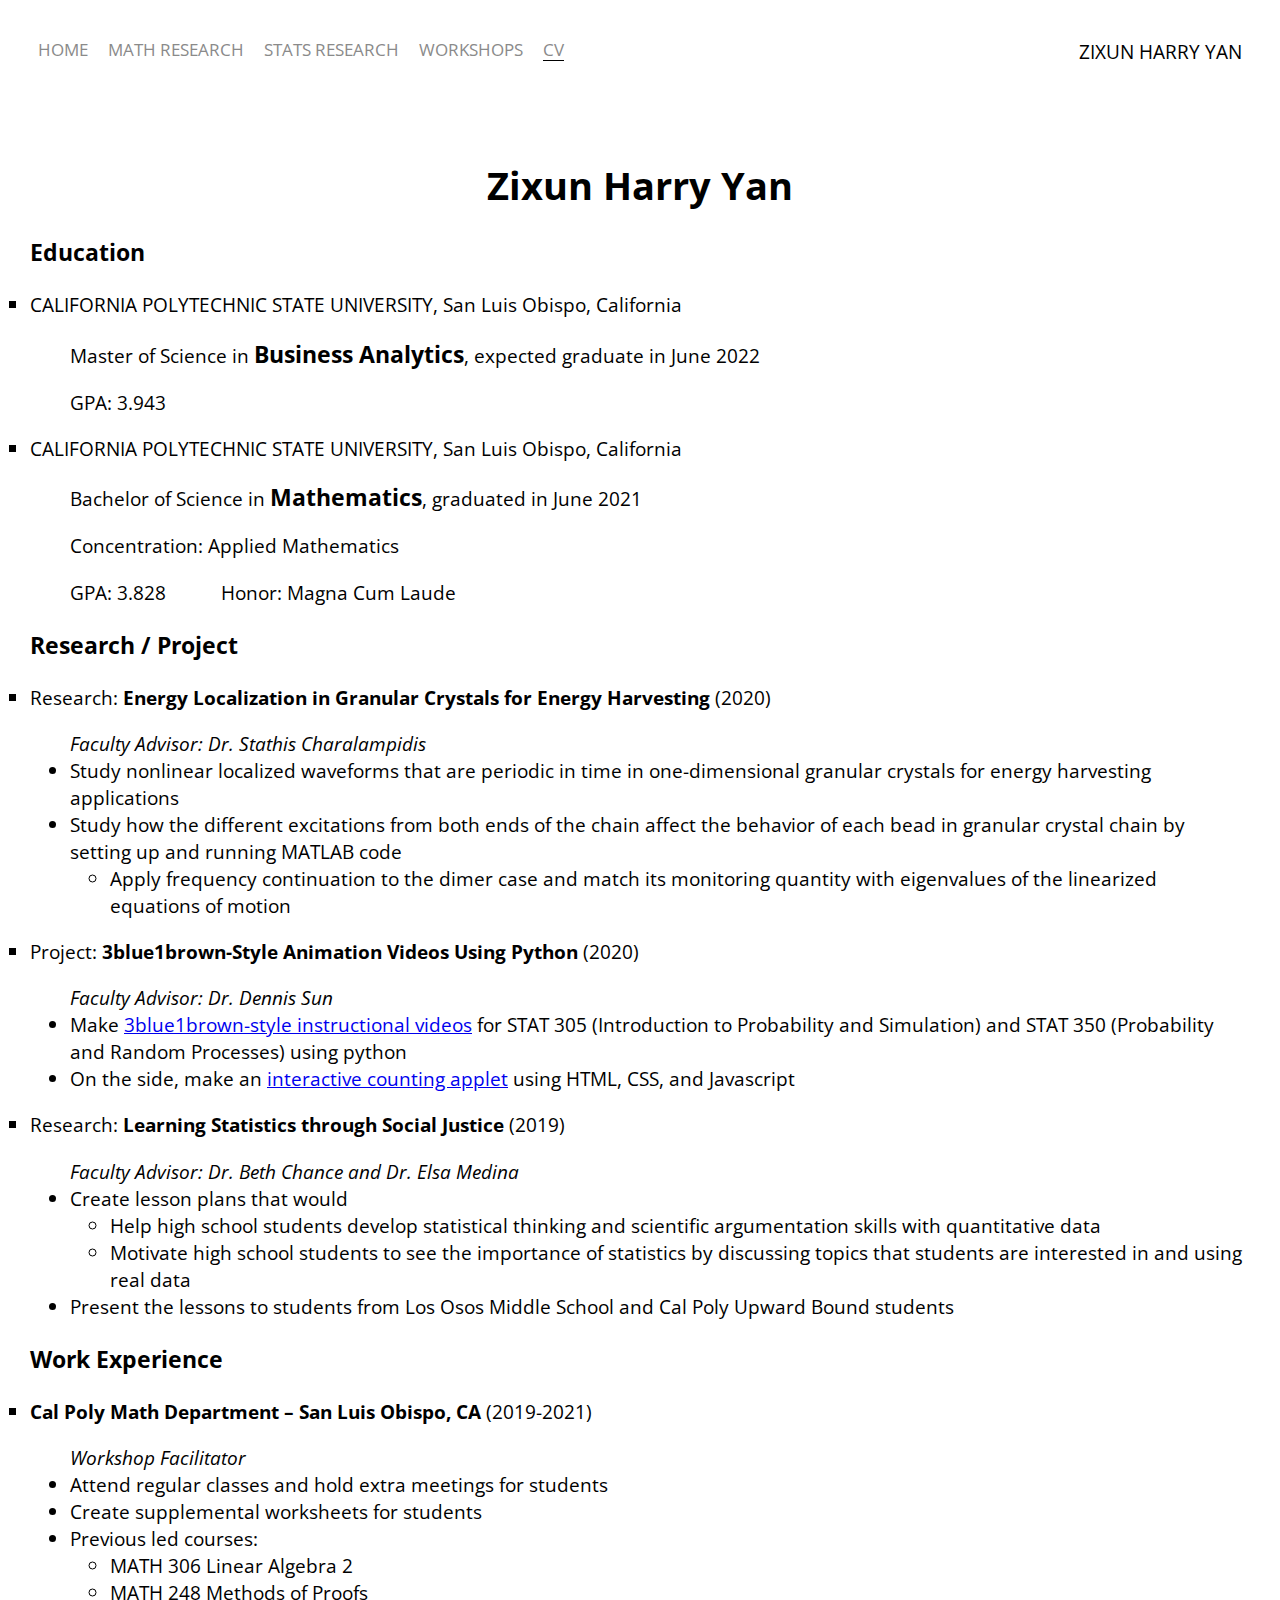
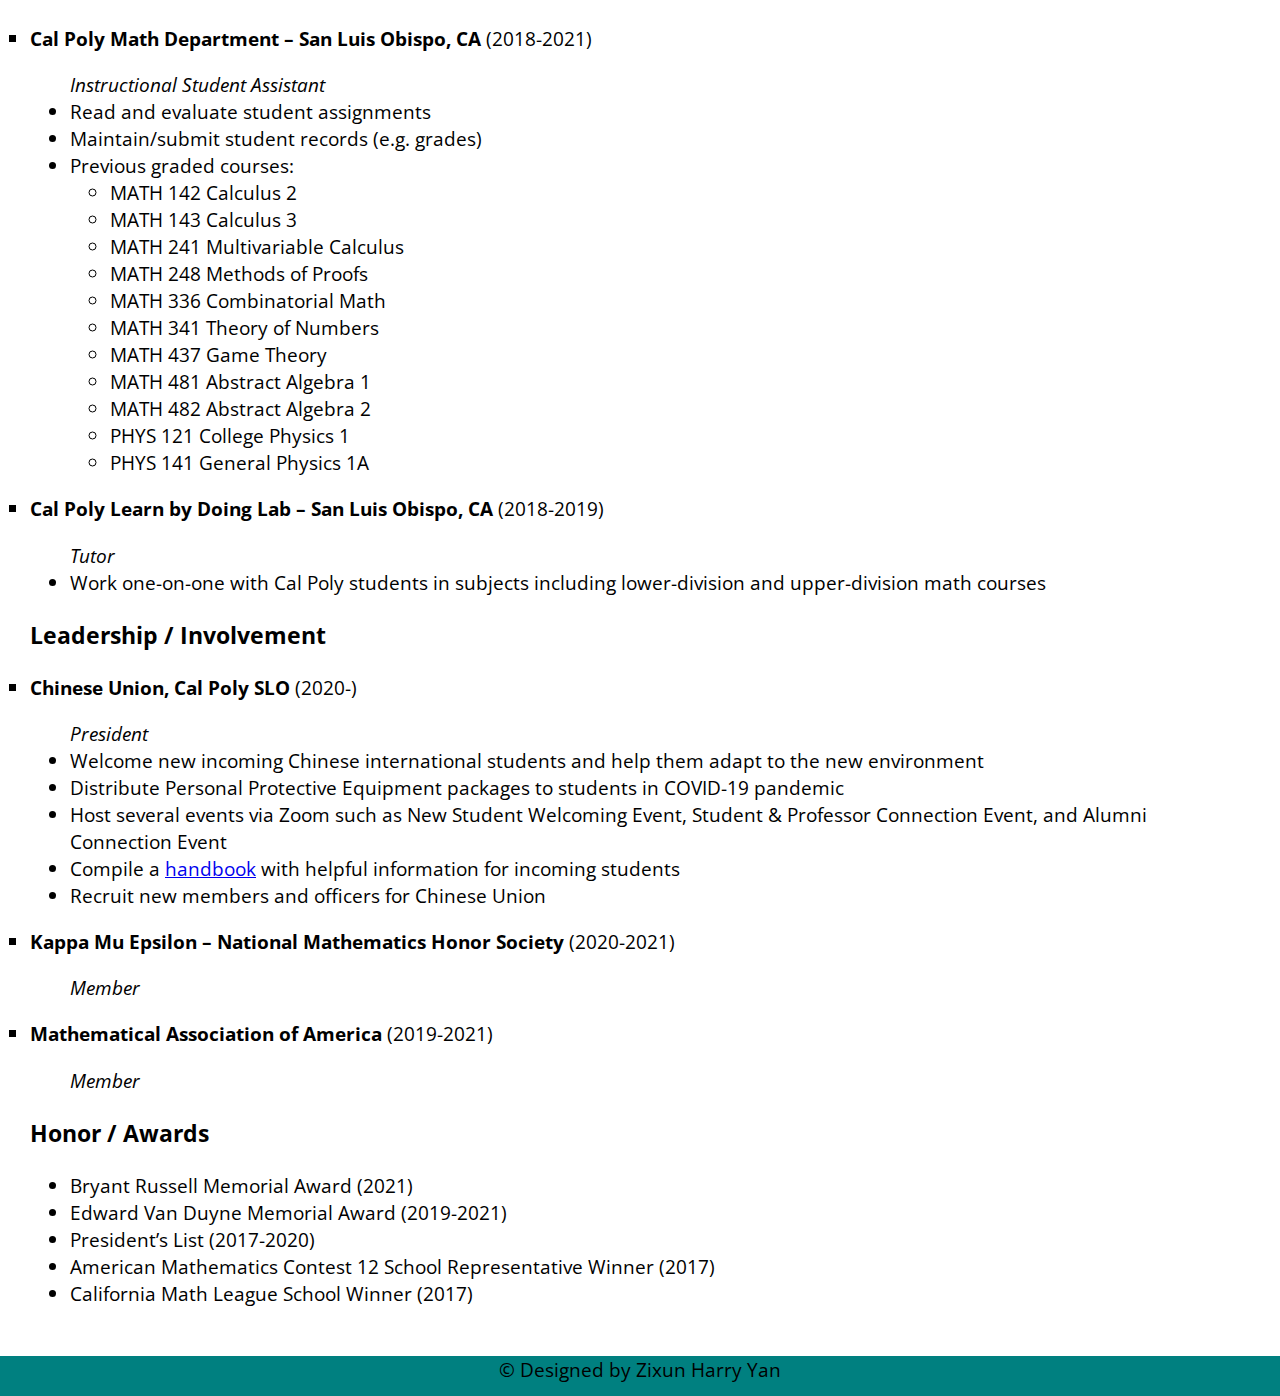
<file: about.html>
<!DOCTYPE html>
<html lang="en">
<head>
    <meta charset="UTF-8">
    <title>CV</title>
    <link rel="stylesheet" href="styles.css">
    <link rel="preconnect" href="https://fonts.googleapis.com">
    <link rel="preconnect" href="https://fonts.gstatic.com" crossorigin>
    <link href="https://fonts.googleapis.com/css2?family=Lato&family=Open+Sans+Condensed:wght@300&family=Oswald:wght@300&family=Roboto:wght@300&display=swap" rel="stylesheet">
</head>
<body>
    <div class="container">
        <div class="nav-wrapper">
            <div class="left-side">
                <div class="nav-link-wrapper">
                    <a href="index.html">Home</a>
                </div>
                <div class="nav-link-wrapper">
                    <a href="math.html">Math Research</a>
                </div>
                <div class="nav-link-wrapper">
                    <a href="stats.html">Stats Research</a>
                </div>
                <div class="nav-link-wrapper">
                    <a href="workshop.html">Workshops</a>
                </div>
                <div class="nav-link-wrapper active-nav-link">
                    <a href="about.html">CV</a>
                </div>
            </div>

            <div class="right-side">
                <div class="brand">
                    <div>ZIXUN HARRY YAN</div>
                </div>
            </div>
        </div>

        <div class="content-wrapper">
            <div class="profile-content-wrapper">
                <div class="name">
                    <h1>Zixun Harry Yan</h1>
                </div>
                <p class="larger-font"><b>Education</b></p>
                <li class="square">CALIFORNIA POLYTECHNIC STATE UNIVERSITY, San Luis Obispo, California</li>
                <ul class="a">Master of Science in <b class="larger-font">Business Analytics</b>, expected graduate in June 2022</ul>
                <ul class="a">GPA: 3.943</ul>
                <li class="square">CALIFORNIA POLYTECHNIC STATE UNIVERSITY, San Luis Obispo, California</li>
                <ul class="a">Bachelor of Science in <b class="larger-font">Mathematics</b>, graduated in June 2021</ul>
                <ul class="a">Concentration: Applied Mathematics</ul>
                <ul class="a">GPA: 3.828 <p class="space">Honor: Magna Cum Laude</p></ul>

                <p class="larger-font"><b>Research / Project</b></p>
                <li class="square">Research: <b>Energy Localization in Granular Crystals for Energy Harvesting</b> (2020)
                <ul><i>Faculty Advisor: Dr. Stathis Charalampidis</i>
                <li>Study nonlinear localized waveforms that are periodic in time in one-dimensional granular
                    crystals for energy harvesting applications</li>
                <li>Study how the different excitations from both ends of the chain affect the behavior of
                    each bead in granular crystal chain by setting up and running MATLAB code
                <ul class="circle"><li>Apply frequency continuation to the dimer case and match its monitoring
                    quantity with eigenvalues of the linearized equations of motion</li>
                </li></ul>
                </li></ul>

                <li class="square">Project: <b>3blue1brown-Style Animation Videos Using Python</b> (2020)
                <ul><i>Faculty Advisor: Dr. Dennis Sun</i>
                <li>Make <a href="https://dlsun.github.io/probability/">3blue1brown-style instructional videos</a> for STAT 305 (Introduction to Probability
                    and Simulation) and STAT 350 (Probability and Random Processes) using python</li>
                <li>On the side, make an <a href="https://dlsun.github.io/stat-apps/combinatorics.html">interactive counting applet</a> using HTML, CSS, and Javascript
                </li></ul>

                <li class="square">Research: <b>Learning Statistics through Social Justice</b> (2019)
                <ul><i>Faculty Advisor: Dr. Beth Chance and Dr. Elsa Medina</i>
                <li>Create lesson plans that would
                <ul class="circle"><li>Help high school students develop statistical thinking and scientific
                    argumentation skills with quantitative data</li>
                <li>Motivate high school students to see the importance of statistics by
                    discussing topics that students are interested in and using real data</li>
                </li></ul>
                <li>Present the lessons to students from Los Osos Middle School and Cal Poly Upward
                    Bound students</li>
                </li></ul>

                <p class="larger-font"><b>Work Experience</b></p>
                <li class="square"><b>Cal Poly Math Department – San Luis Obispo, CA</b> (2019-2021)
                <ul><i>Workshop Facilitator</i>
                <li>Attend regular classes and hold extra meetings for students</li>
                <li>Create supplemental worksheets for students</li>
                <li>Previous led courses:</li>
                <ul class="circle">
                    <li>MATH 306 Linear Algebra 2</li>
                    <li>MATH 248 Methods of Proofs</li>
                </ul>
                </li></ul>

                <li class="square"><b>Cal Poly Math Department – San Luis Obispo, CA</b> (2018-2021)
                    <ul><i>Instructional Student Assistant</i>
                    <li>Read and evaluate student assignments</li>
                    <li>Maintain/submit student records (e.g. grades)</li>
                    <li>Previous graded courses:</li>
                    <ul class="circle">
                        <li>MATH 142 Calculus 2</li>
                        <li>MATH 143 Calculus 3</li>
                        <li>MATH 241 Multivariable Calculus</li>
                        <li>MATH 248 Methods of Proofs</li>
                        <li>MATH 336 Combinatorial Math</li>
                        <li>MATH 341 Theory of Numbers</li>
                        <li>MATH 437 Game Theory</li>
                        <li>MATH 481 Abstract Algebra 1</li>
                        <li>MATH 482 Abstract Algebra 2</li>
                        <li>PHYS 121 College Physics 1</li>
                        <li>PHYS 141 General Physics 1A</li>
                    </ul>
                    </li></ul>

                    <li class="square"><b>Cal Poly Learn by Doing Lab – San Luis Obispo, CA</b> (2018-2019)
                        <ul><i>Tutor</i>
                        <li>Work one-on-one with Cal Poly students in subjects including lower-division and upper-division math courses</li>
                        </li></ul>

                    <p class="larger-font"><b>Leadership / Involvement</b></p>
                    <li class="square"><b>Chinese Union, Cal Poly SLO</b> (2020-)
                    <ul><i>President</i>
                    <li>Welcome new incoming Chinese international students and help them adapt to the new environment</li>
                    <li>Distribute Personal Protective Equipment packages to students in COVID-19 pandemic</li>
                    <li>Host several events via Zoom such as New Student Welcoming Event, Student & Professor Connection Event, and Alumni Connection Event</li>
                    <li>Compile a <a href="http://www.chineseunion.org/%e6%96%b0%e7%94%9f%e7%ac%94%e8%ae%b0-%e3%80%90%e5%ad%90%e8%8f%9c%e5%8d%95%e3%80%91/cal-poly-slo-%e9%87%8e%e9%a9%ac%e7%ac%94%e8%ae%b0/">handbook</a> with helpful information for incoming students</li>
                    <li>Recruit new members and officers for Chinese Union</li>
                    </li></ul>

                    <li class="square"><b>Kappa Mu Epsilon – National Mathematics Honor Society</b> (2020-2021)
                        <ul><i>Member</i></ul>

                    <li class="square"><b>Mathematical Association of America</b> (2019-2021)
                        <ul><i>Member</i></ul>

                    <p class="larger-font"><b>Honor / Awards</b></p>
                    <ul><li>Bryant Russell Memorial Award (2021)</li> 
                    <li>Edward Van Duyne Memorial Award (2019-2021)</li> 
                    <li>President’s List (2017-2020)</li> 
                    <li>American Mathematics Contest 12 School Representative Winner (2017)</li>
                    <li>California Math League School Winner (2017)</li></ul>

                    
            </div>

        </div>

    </div>
    <div class="footer">
        <div class="footer-copyright" style="text-align: center;">
            &copy; Designed by Zixun Harry Yan
        </div>
    </div>
</body>
<script>
    const portfolioItems = document.querySelectorAll('.portfolio-item-wrapper')

    portfolioItems.forEach(portfolioItem => {
        portfolioItem.addEventListener('mouseover', () => {
            portfolioItem.childNodes[1].classList.add('img-darken')
        })

        portfolioItem.addEventListener('mouseout', () => {
            portfolioItem.childNodes[1].classList.remove('img-darken')
        })
    })
</script>
</html>
</file>
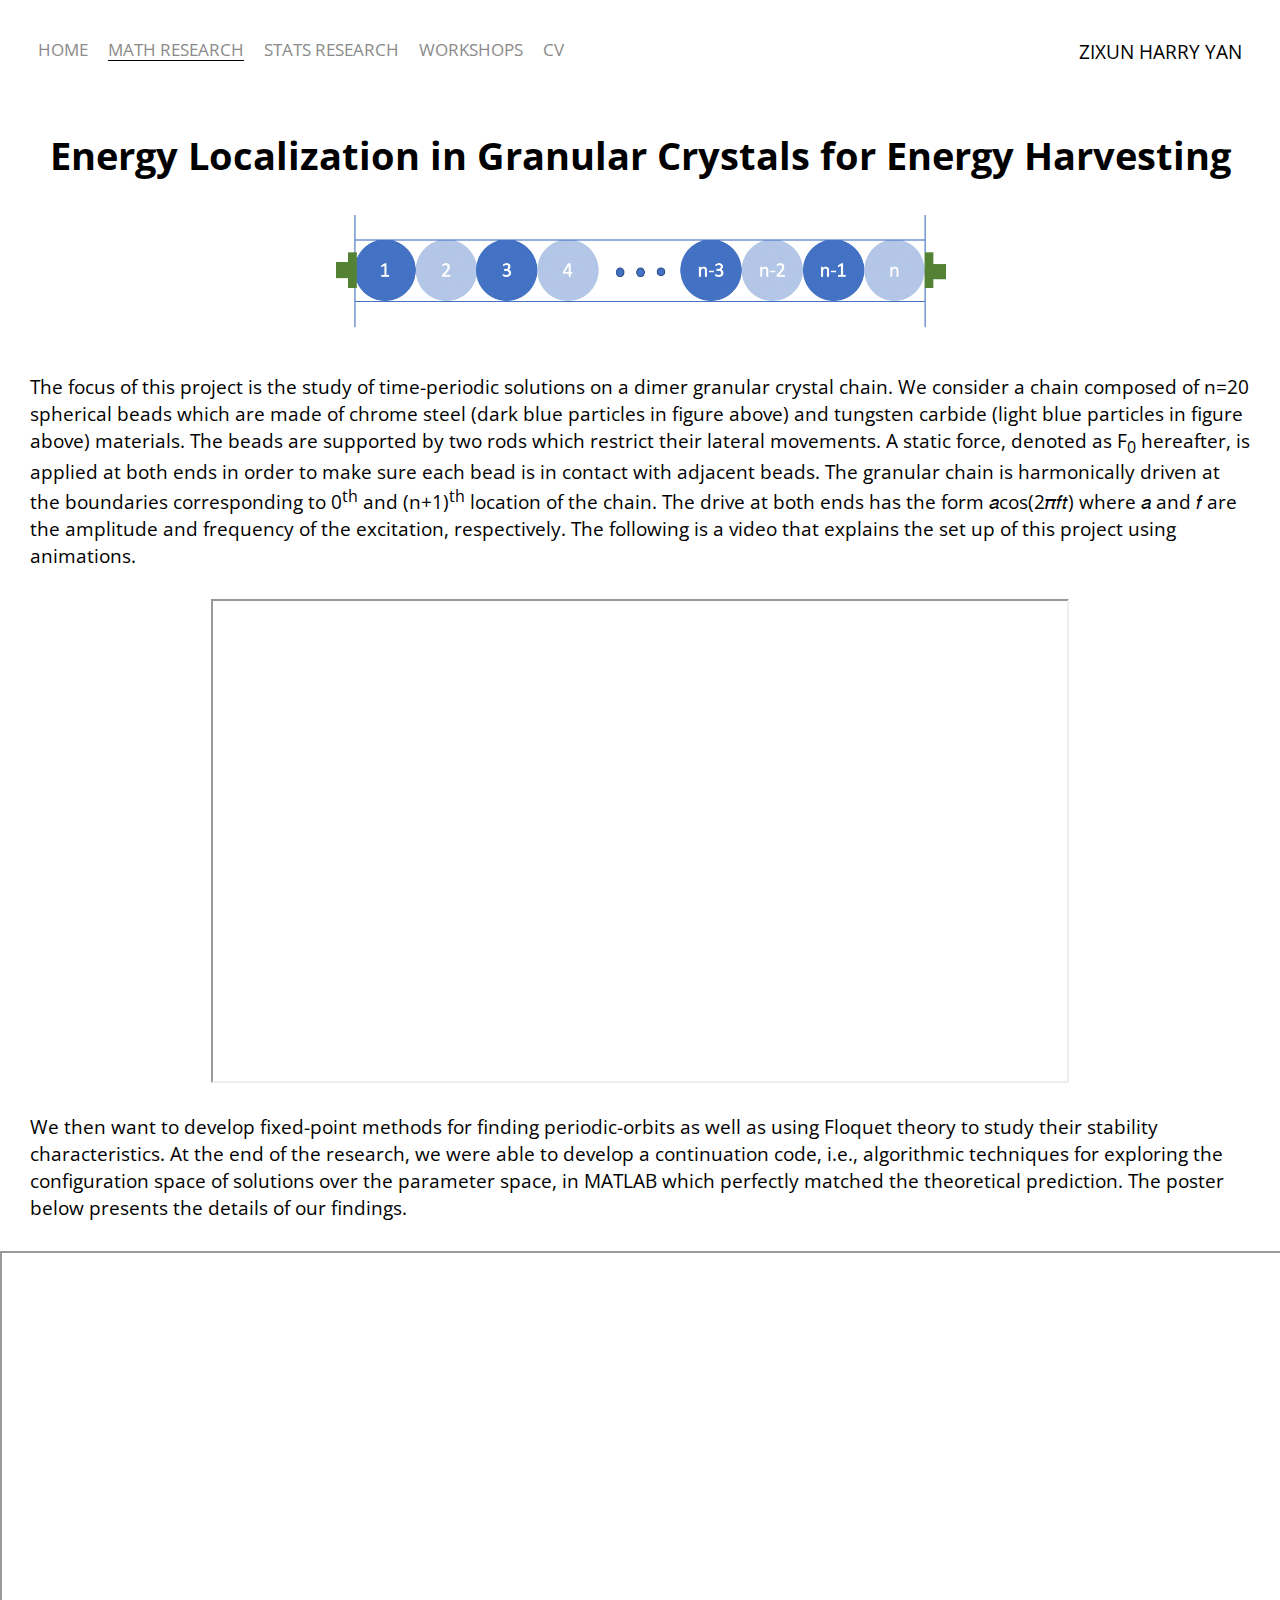
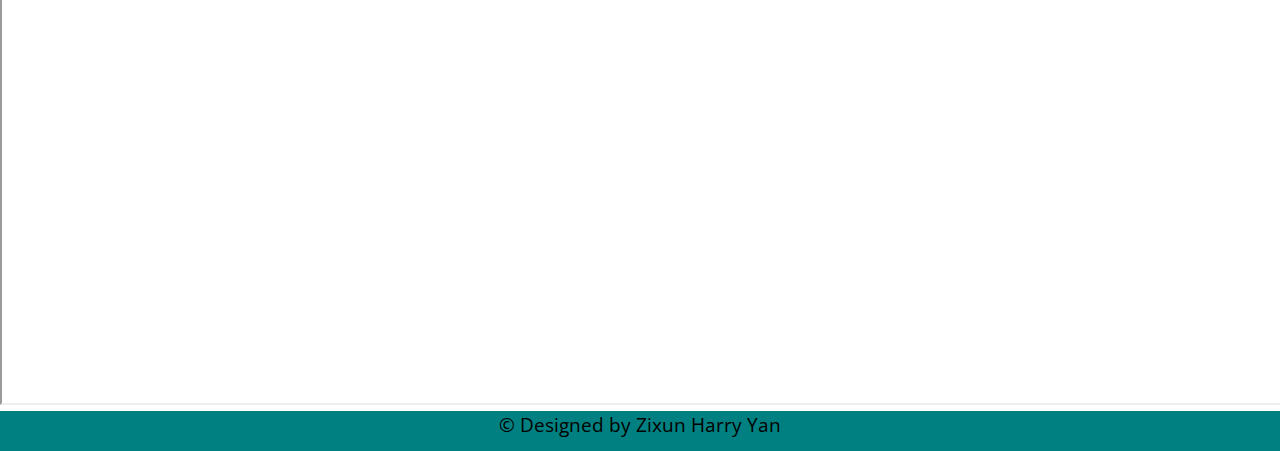
<file: math.html>
<!DOCTYPE html>
<html lang="en">
<head>
    <meta charset="UTF-8">
    <title>Math Research</title>
    <link rel="stylesheet" href="styles.css">
    <link rel="preconnect" href="https://fonts.googleapis.com">
    <link rel="preconnect" href="https://fonts.gstatic.com" crossorigin>
    <link href="https://fonts.googleapis.com/css2?family=Lato&family=Open+Sans+Condensed:wght@300&family=Oswald:wght@300&family=Roboto:wght@300&display=swap" rel="stylesheet">
</head>
<body>
    <div class="container">
        <div class="nav-wrapper">
            <div class="left-side">
                <div class="nav-link-wrapper">
                    <a href="index.html">Home</a>
                </div>
                <div class="nav-link-wrapper  active-nav-link">
                    <a href="math.html">Math Research</a>
                </div>
                <div class="nav-link-wrapper">
                    <a href="stats.html">Stats Research</a>
                </div>
                <div class="nav-link-wrapper">
                    <a href="workshop.html">Workshops</a>
                </div>
                <div class="nav-link-wrapper">
                    <a href="about.html">CV</a>
                </div>
            </div>

            <div class="right-side">
                <div class="brand">
                    <div>ZIXUN HARRY YAN</div>
                </div>
            </div>
        </div>

        <div class="content-wrapper">
            <div class="math-title">
                <h1>Energy Localization in Granular Crystals for Energy Harvesting</h1>
            </div>
            <div class="center-image"> 
                <img class="granular" src="images/Screen Shot 2020-09-02 at 10.41.23 AM.png" alt="">
            </div>
            <div class="math-overview">
                The focus of this project is the study of time-periodic solutions on a dimer granular crystal chain. We consider a chain composed of n=20 spherical beads which are made of chrome steel (dark blue particles in figure above) and tungsten carbide (light blue particles in figure above) materials. The beads are supported by two rods which restrict their lateral movements. A static force, denoted as F<sub>0</sub>  hereafter, is applied at both ends in order to make sure each bead is in contact with adjacent beads. The granular chain is harmonically driven at the boundaries corresponding to 0<sup>th</sup> and (n+1)<sup>th</sup> location of the chain. The drive at both ends has the form 𝑎cos⁡(2𝜋𝑓𝑡) where 𝑎 and 𝑓 are the amplitude and frequency of the excitation, respectively. The following is a video that explains the set up of this project using animations.
            </div>
            <section class="video">
                <iframe width="854" height="480"
                src="https://www.youtube.com/embed/wg5-3nm-pfE">
                </iframe>
            </section>
            <div class="math-overview">
                We then want to develop fixed-point methods for finding periodic-orbits as well as using Floquet theory to study their stability characteristics. At the end of the research, we were able to develop a continuation code, i.e., algorithmic techniques for exploring the configuration space of solutions over the parameter space, in MATLAB which perfectly matched the theoretical prediction. The poster below presents the details of our findings.
            </div>
            <iframe src="images/charalampidis_team_poster.pdf#toolbar=0" width="100%" height="750px">
            </iframe>
        </div>

    </div>
    <div class="footer">
        <div class="footer-copyright" style="text-align: center;">
            &copy; Designed by Zixun Harry Yan
        </div>
    </div>
</body>
<script>
    const portfolioItems = document.querySelectorAll('.portfolio-item-wrapper')

    portfolioItems.forEach(portfolioItem => {
        portfolioItem.addEventListener('mouseover', () => {
            portfolioItem.childNodes[1].classList.add('img-darken')
        })

        portfolioItem.addEventListener('mouseout', () => {
            portfolioItem.childNodes[1].classList.remove('img-darken')
        })
    })
</script>
</html>
</file>
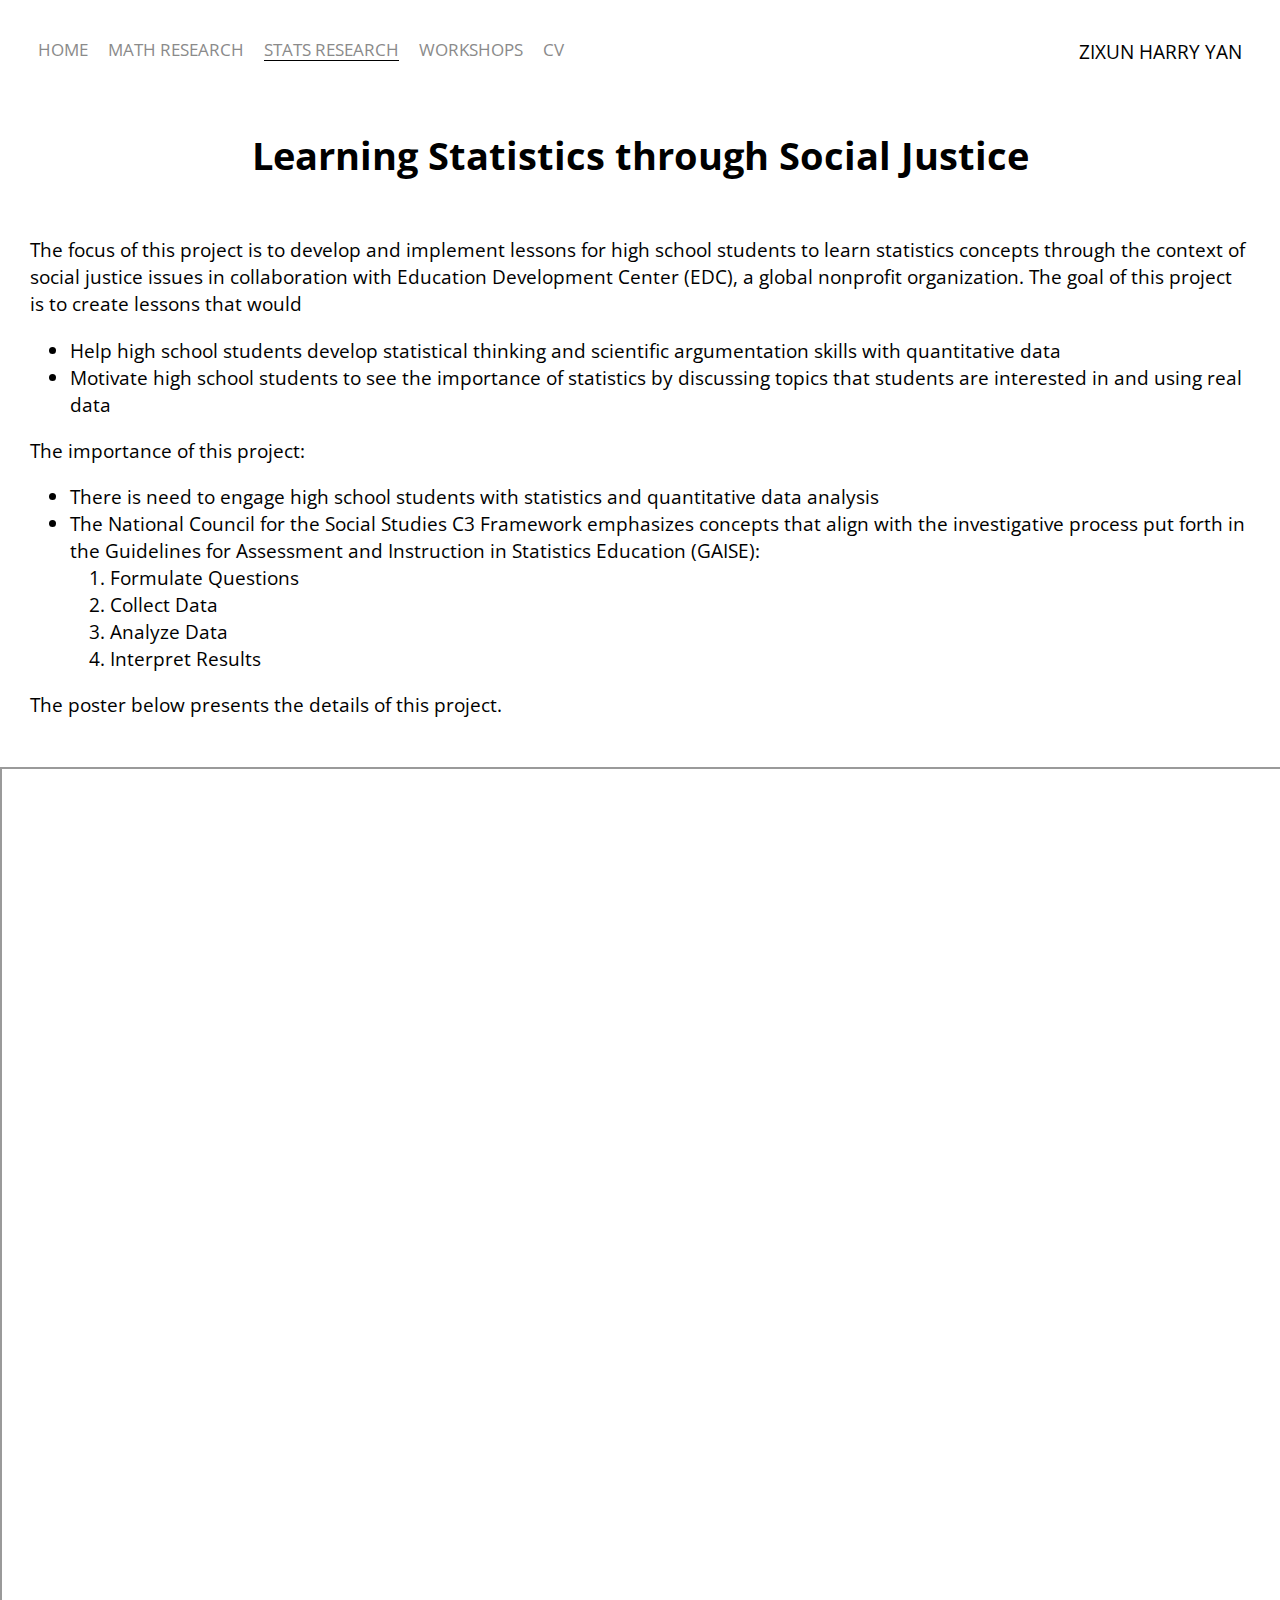
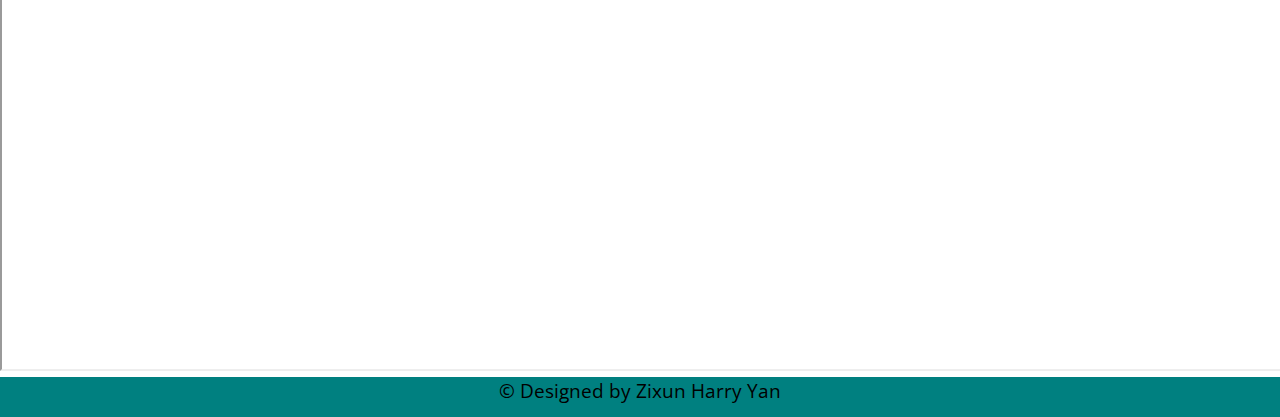
<file: stats.html>
<!DOCTYPE html>
<html lang="en">
<head>
    <meta charset="UTF-8">
    <title>Stats Research</title>
    <link rel="stylesheet" href="styles.css">
    <link rel="preconnect" href="https://fonts.googleapis.com">
    <link rel="preconnect" href="https://fonts.gstatic.com" crossorigin>
    <link href="https://fonts.googleapis.com/css2?family=Lato&family=Open+Sans+Condensed:wght@300&family=Oswald:wght@300&family=Roboto:wght@300&display=swap" rel="stylesheet">
</head>
<body>
    <div class="container">
        <div class="nav-wrapper">
            <div class="left-side">
                <div class="nav-link-wrapper">
                    <a href="index.html">Home</a>
                </div>
                <div class="nav-link-wrapper">
                    <a href="math.html">Math Research</a>
                </div>
                <div class="nav-link-wrapper active-nav-link">
                    <a href="stats.html">Stats Research</a>
                </div>
                <div class="nav-link-wrapper">
                    <a href="workshop.html">Workshops</a>
                </div>
                <div class="nav-link-wrapper">
                    <a href="about.html">CV</a>
                </div>
            </div>

            <div class="right-side">
                <div class="brand">
                    <div>ZIXUN HARRY YAN</div>
                </div>
            </div>
        </div>

        <div class="content-wrapper">
            <div class="portfolio-items-wrapper">


            </div>
        </div>

    </div>

    <div class="content-wrapper">
        <div class="math-title">
            <h1>Learning Statistics through Social Justice</h1>
        </div>

        <div class="math-overview">
            The focus of this project is to develop and implement lessons for high school students to learn statistics concepts through the context of social justice issues in collaboration with Education Development Center (EDC), a global nonprofit organization.
        The goal of this project is to create lessons that would
        <ul>
            <li>
                Help high school students develop statistical thinking and scientific argumentation skills with quantitative data
            </li>
            <li>
                Motivate high school students to see the importance of statistics by discussing topics that students are interested in and using real data
            </li>
        </ul>
        <p>
            The importance of this project:
        </p>
        <ul>
            <li>
                There is need to engage high school students with statistics and quantitative data analysis
            </li>
            <li>
                The National Council for the Social Studies C3 Framework emphasizes concepts that align with the investigative process put forth in the Guidelines for Assessment and Instruction in Statistics Education (GAISE):
                <ol>
                    <li>
                        Formulate Questions
                    </li>
                    <li>
                        Collect Data
                    </li>
                    <li>
                        Analyze Data
                    </li>
                    <li>
                        Interpret Results
                    </li>
                </ol>
            </li>
        </ul>
        <p>
            The poster below presents the details of this project.
        </p>
        </div>


        <iframe src="images/Chance&Medina_Final_Poster.pdf#toolbar=0" width="100%" height="1200px">
        </iframe>
    </div>

    <div class="footer">
        <div class="footer-copyright" style="text-align: center;">
            &copy; Designed by Zixun Harry Yan
        </div>
    </div>
</body>
<script>
    const portfolioItems = document.querySelectorAll('.portfolio-item-wrapper')

    portfolioItems.forEach(portfolioItem => {
        portfolioItem.addEventListener('mouseover', () => {
            portfolioItem.childNodes[1].classList.add('img-darken')
        })

        portfolioItem.addEventListener('mouseout', () => {
            portfolioItem.childNodes[1].classList.remove('img-darken')
        })
    })
</script>
</html>
</file>
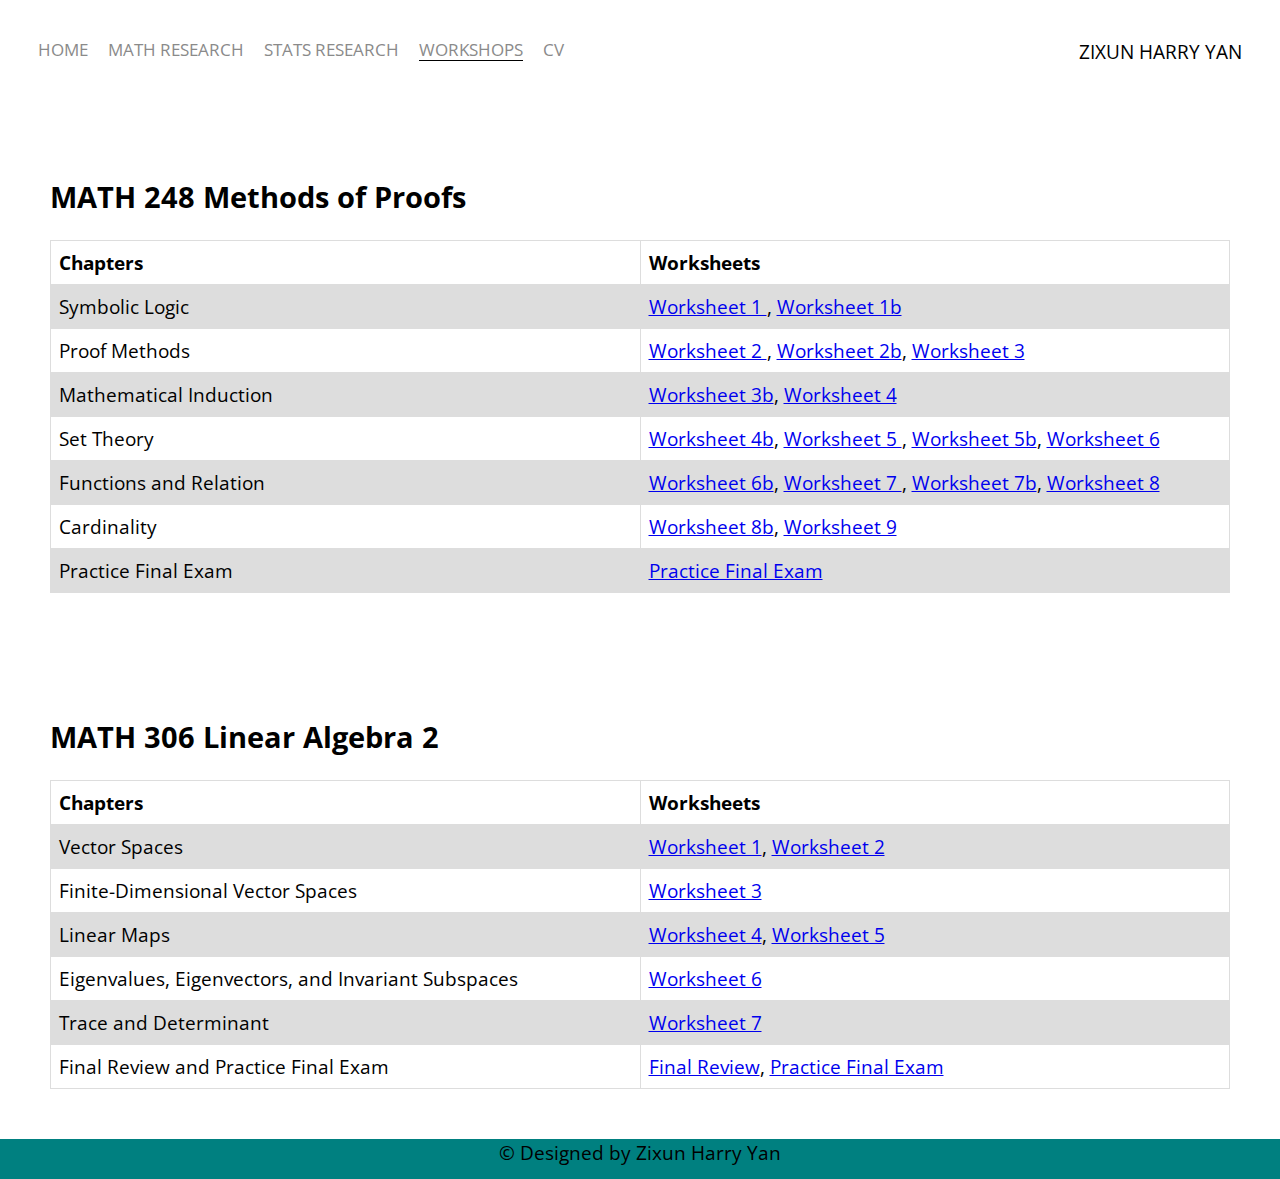
<file: workshop.html>
<!DOCTYPE html>
<html lang="en">
<head>
    <meta charset="UTF-8">
    <title>Workshops</title>
    <link rel="stylesheet" href="styles.css">
    <link rel="preconnect" href="https://fonts.googleapis.com">
    <link rel="preconnect" href="https://fonts.gstatic.com" crossorigin>
    <link href="https://fonts.googleapis.com/css2?family=Lato&family=Open+Sans+Condensed:wght@300&family=Oswald:wght@300&family=Roboto:wght@300&display=swap" rel="stylesheet">
</head>
<body>
    <div class="container">
        <div class="nav-wrapper">
            <div class="left-side">
                <div class="nav-link-wrapper">
                    <a href="index.html">Home</a>
                </div>
                <div class="nav-link-wrapper">
                    <a href="math.html">Math Research</a>
                </div>
                <div class="nav-link-wrapper">
                    <a href="stats.html">Stats Research</a>
                </div>
                <div class="nav-link-wrapper active-nav-link">
                    <a href="workshop.html">Workshops</a>
                </div>
                <div class="nav-link-wrapper">
                    <a href="about.html">CV</a>
                </div>
            </div>

            <div class="right-side">
                <div class="brand">
                    <div>ZIXUN HARRY YAN</div>
                </div>
            </div>
        </div>

        <div class="content-wrapper">
            <div class="worksheet">
            <h2>MATH 248 Methods of Proofs</h2>
            <table>
                <tr>
                  <th>Chapters</th>
                  <th>Worksheets</th>
                </tr>
                <tr>
                  <td>Symbolic Logic</td>
                  <td>
                      <a href="worksheets/MATH 248 Workshop 1.pdf">Worksheet 1 </a>, 
                      <a href="worksheets/MATH 248 Workshop 1b.pdf">Worksheet 1b</a>
                  </td>
                </tr>
                <tr>
                  <td>Proof Methods</td>
                  <td>
                    <a href="worksheets/MATH 248 Workshop 2.pdf">Worksheet 2 </a>, 
                    <a href="worksheets/MATH 248 Workshop 2b.pdf">Worksheet 2b</a>, 
                    <a href="worksheets/MATH 248 Workshop 3.pdf">Worksheet 3 </a>
                  </td>
                </tr>
                <tr>
                  <td>Mathematical Induction</td>
                  <td>
                    <a href="worksheets/MATH 248 Workshop 3b.pdf">Worksheet 3b</a>, 
                    <a href="worksheets/MATH 248 Workshop 4.pdf">Worksheet 4 </a>
                  </td>
                </tr>
                <tr>
                  <td>Set Theory</td>
                  <td>
                    <a href="worksheets/MATH 248 Workshop 4b.pdf">Worksheet 4b</a>, 
                    <a href="worksheets/MATH 248 Workshop 5.pdf">Worksheet 5 </a>, 
                    <a href="worksheets/MATH 248 Workshop 5b.pdf">Worksheet 5b</a>, 
                    <a href="worksheets/MATH 248 Workshop 6.pdf">Worksheet 6 </a>
                  </td>
                </tr>
                <tr>
                  <td>Functions and Relation</td>
                  <td>
                    <a href="worksheets/MATH 248 Workshop 6b.pdf">Worksheet 6b</a>, 
                    <a href="worksheets/MATH 248 Workshop 7.pdf">Worksheet 7 </a>, 
                    <a href="worksheets/MATH 248 Workshop 7b.pdf">Worksheet 7b</a>, 
                    <a href="worksheets/MATH 248 Workshop 8.pdf">Worksheet 8 </a>
                  </td>
                </tr>
                <tr>
                  <td>Cardinality</td>
                  <td>
                    <a href="worksheets/MATH 248 Workshop 8b.pdf">Worksheet 8b</a>, 
                    <a href="worksheets/MATH 248 Workshop 9.pdf">Worksheet 9 </a>
                  </td>
                </tr>
                <tr>
                    <td>Practice Final Exam</td>
                    <td>
                      <a href="worksheets/MATH 248 Workshop Final Worksheet.pdf">Practice Final Exam</a>
                    </td>
                  </tr>
              </table>
            </div>

            <div class="worksheet">
                <h2>MATH 306 Linear Algebra 2</h2>
                <table>
                    <tr>
                      <th>Chapters</th>
                      <th>Worksheets</th>
                    </tr>
                    <tr>
                      <td>Vector Spaces</td>
                      <td>
                          <a href="worksheets/MATH 306 Workshop 1.pdf">Worksheet 1</a>, 
                          <a href="worksheets/MATH 306 Workshop 2.pdf">Worksheet 2</a>
                      </td>
                    </tr>
                    <tr>
                      <td>Finite-Dimensional Vector Spaces</td>
                      <td>
                        <a href="worksheets/MATH 306 Workshop 3.pdf">Worksheet 3</a>
                      </td>
                    </tr>
                    <tr>
                      <td>Linear Maps</td>
                      <td>
                        <a href="worksheets/MATH 306 Workshop 4.pdf">Worksheet 4</a>, 
                        <a href="worksheets/MATH 306 Workshop 5.pdf">Worksheet 5</a>
                      </td>
                    </tr>
                    <tr>
                      <td>Eigenvalues, Eigenvectors, and Invariant Subspaces</td>
                      <td>
                        <a href="worksheets/MATH 306 Workshop 6.pdf">Worksheet 6</a>
                      </td>
                    </tr>
                    <tr>
                      <td>Trace and Determinant</td>
                      <td>
                        <a href="worksheets/MATH 306 Workshop 7.pdf">Worksheet 7</a>
                      </td>
                    </tr>
                    <tr>
                        <td>Final Review and Practice Final Exam</td>
                        <td>
                          <a href="worksheets/MATH 306 Workshop 8.pdf">Final Review</a>, 
                          <a href="worksheets/MATH 306 Workshop Practice Exam.pdf">Practice Final Exam</a>
                        </td>
                      </tr>
                  </table>
                </div>
    

        </div>

    </div>
    <div class="footer">
        <div class="footer-copyright" style="text-align: center;">
            &copy; Designed by Zixun Harry Yan
        </div>
    </div>
</body>
<script>
    const portfolioItems = document.querySelectorAll('.portfolio-item-wrapper')

    portfolioItems.forEach(portfolioItem => {
        portfolioItem.addEventListener('mouseover', () => {
            portfolioItem.childNodes[1].classList.add('img-darken')
        })

        portfolioItem.addEventListener('mouseout', () => {
            portfolioItem.childNodes[1].classList.remove('img-darken')
        })
    })
</script>
</html>
</file>
<file: styles.css>
body {
    margin: 0px;
    font-family: 'Open Sans Condensed', sans-serif;
    font-size: larger;
}

.container {
    display: grid;
    grid-template-columns: 1fr;
}

.nav-wrapper{
    display: flex;
    justify-content: space-between;
    padding: 38px;
}

.left-side{
    display: flex;
}

.nav-wrapper > .left-side > div {
    margin-right: 20px;
    font-size: 0.9em;
    text-transform: uppercase;
}

.nav-link-wrapper{
    height: 22px;
    border-bottom: 1px solid transparent;
    transition: border-bottom 0.5s;
}

.nav-link-wrapper a{
    color: #8a8a8a;
    text-decoration: none;
    transition: color 0.5s;
}

.nav-link-wrapper:hover {
    border-bottom: 1px solid black
}

.nav-link-wrapper a :hover {
    color: black;
}

.active-nav-link {
    border-bottom: 1px solid black;
}

.active-nav-link a {
    border-color: black !important;
}

/* Portfolio Style*/
.portfolio-items-wrapper {
    display: grid;
    grid-template-columns: 1fr 1fr 1fr;
}

.portfolio-item-wrapper{
    position: relative;
}

.portfolio-img-background{
    height: 300px;
    width: 100%;
    background-size: cover;
    background-position: center;
    background-repeat: no-repeat;
}

.img-text-wrapper{
    position: absolute;
    top: 0;
    display: flex;
    flex-direction: column;
    justify-content: center;
    height: 100%;
    text-align: center;
    padding-left: 100px;
    padding-right: 100px;
}

.logo-wrapper img{
    width: 50%;
    margin-bottom: 20px;
    opacity: 0%;
}

.img-text-wrapper .subtitle{
    transition: 1s;
    font-weight: 600;
    color:transparent;
}

.img-text-wrapper:hover .subtitle{
    font-weight: 600;
    color: lightseagreen;

}

.img-text-wrapper:hover .logo-wrapper img{
    transition: 1s;
    opacity: 100%;

}

.img-darken {
    transition: 1s;
    filter: brightness(10%);
}

.profile-content-wrapper {
    padding: 30px;
}

.profile-content-wrapper h1 {
    color:black;
}

.name h1 {
    text-align: center;
}

.a{
    list-style-type: none;
}

.larger-font{
    font-size: larger;
}

.circle{
    list-style-type: circle;
}

.square{
    list-style-type: square;
}

.space{
    display: inline;
    margin-left: 50px;
}

.math-title{
    text-align: center;
}

.math-overview{
    padding: 30px;
}

.video{
    display: flex;
    flex-direction: column;
    align-items: center;
}

.granular{
    height: 50%;
    width: 50%;
}

.center-image{
    display: flex;
    flex-direction: column;
    align-items: center;
}

.footer{
    background-color:teal;
    height:40px;
    position: relative;
}

table {
    border-collapse: collapse;
    width: 100%;
    table-layout: fixed;
}
  
td, th {
    border: 1px solid #dddddd;
    text-align: left;
    padding: 8px;
}
  
tr:nth-child(even) {
    background-color: #dddddd;
}

.worksheet {
    padding: 50px;
}

.title{
    text-align: center;
    font-size: larger;
}
</file>
